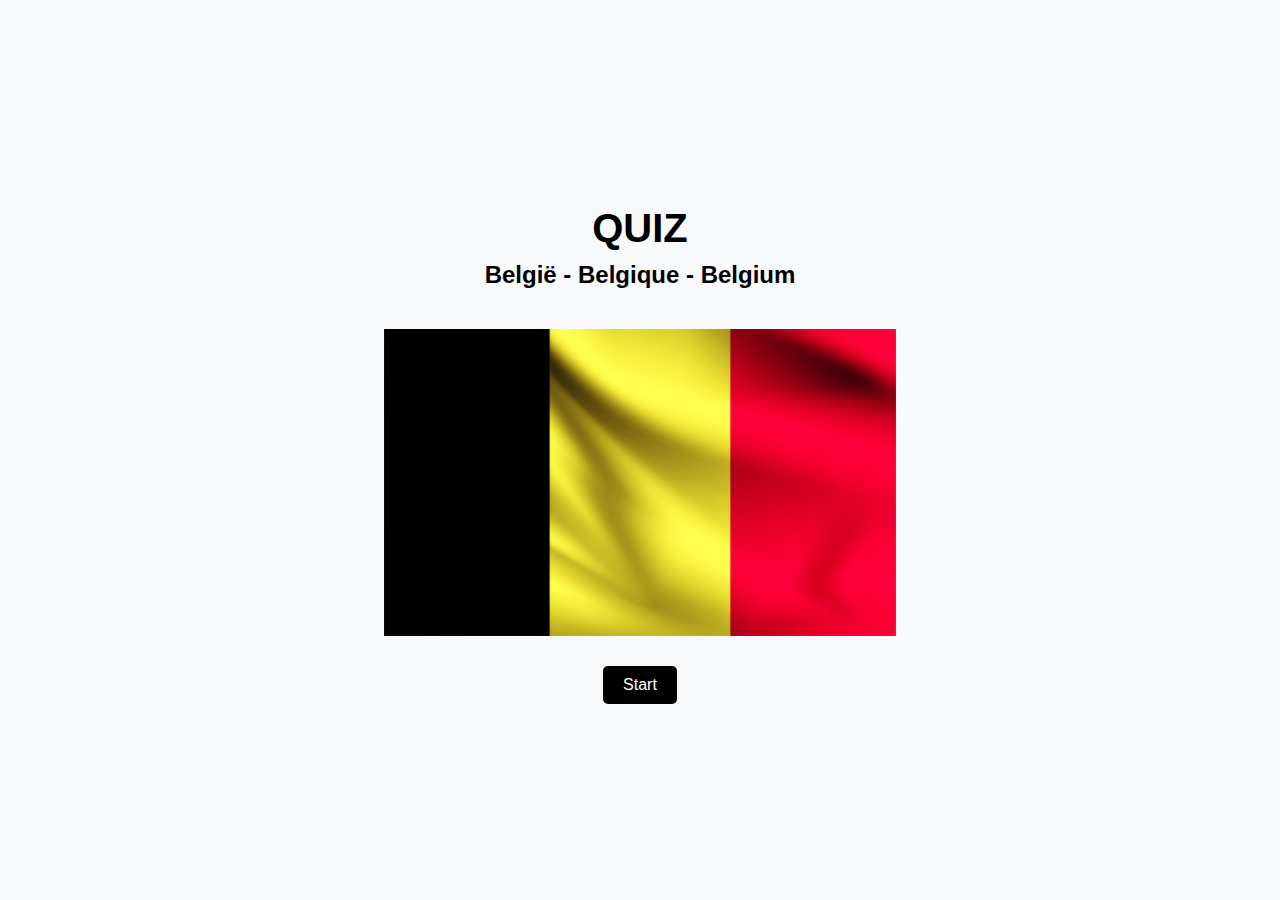
<file: Challenge1/index.html>
<!DOCTYPE html>
<html>
<head>
  <meta charset="UTF-8">
  <meta name="viewport" content="width=device-width, initial-scale=1.0">
  <title>Quiz App</title>
  <style>
    body {
      font-family: Arial, sans-serif;
      background-color: #f8f9fa;
      margin: 0;
      padding: 0;
      display: flex;
      justify-content: center;
      align-items: center;
      flex-direction: column; 
      height: 100vh;
    }

    h1 {
      text-align: center;
      margin-top: 10px; 
      margin-bottom: 5px; 
      font-size: 40px;
    }
    
    h2 {
      text-align: center;
      margin-top: 5px; 
      margin-bottom: 20px; 
    }
    
    .container {
      text-align: center;
      margin-top: 20px; 
      display: flex;
      flex-direction: column;
      align-items: center;
    }

    .start-button {
      padding: 10px 20px;
      font-size: 16px;
      cursor: pointer;
      border: none;
      border-radius: 5px;
      background-color: black; 
      color: #fff;
      transition: background-color 0.3s ease;
      margin-top: 20px; 
    }

    .start-button:hover {
      background-color: #333; 
    }

    img {
      max-width: 40%; 
      height: auto;
      margin-bottom: 10px; 
    }
  </style>
</head>
<body>
  <h1>QUIZ</h1>
  <h2>België - Belgique - Belgium</h2>
  <div class="container">
    <img src="images/vlag.jpg" alt="vlag" /> 
    <button class="start-button" onclick="startQuiz()">Start</button>
  </div>

  <script>
    function startQuiz() {
      window.location.href = "quiz.html"; 
    }
  </script>
</body>
</html>
</file>
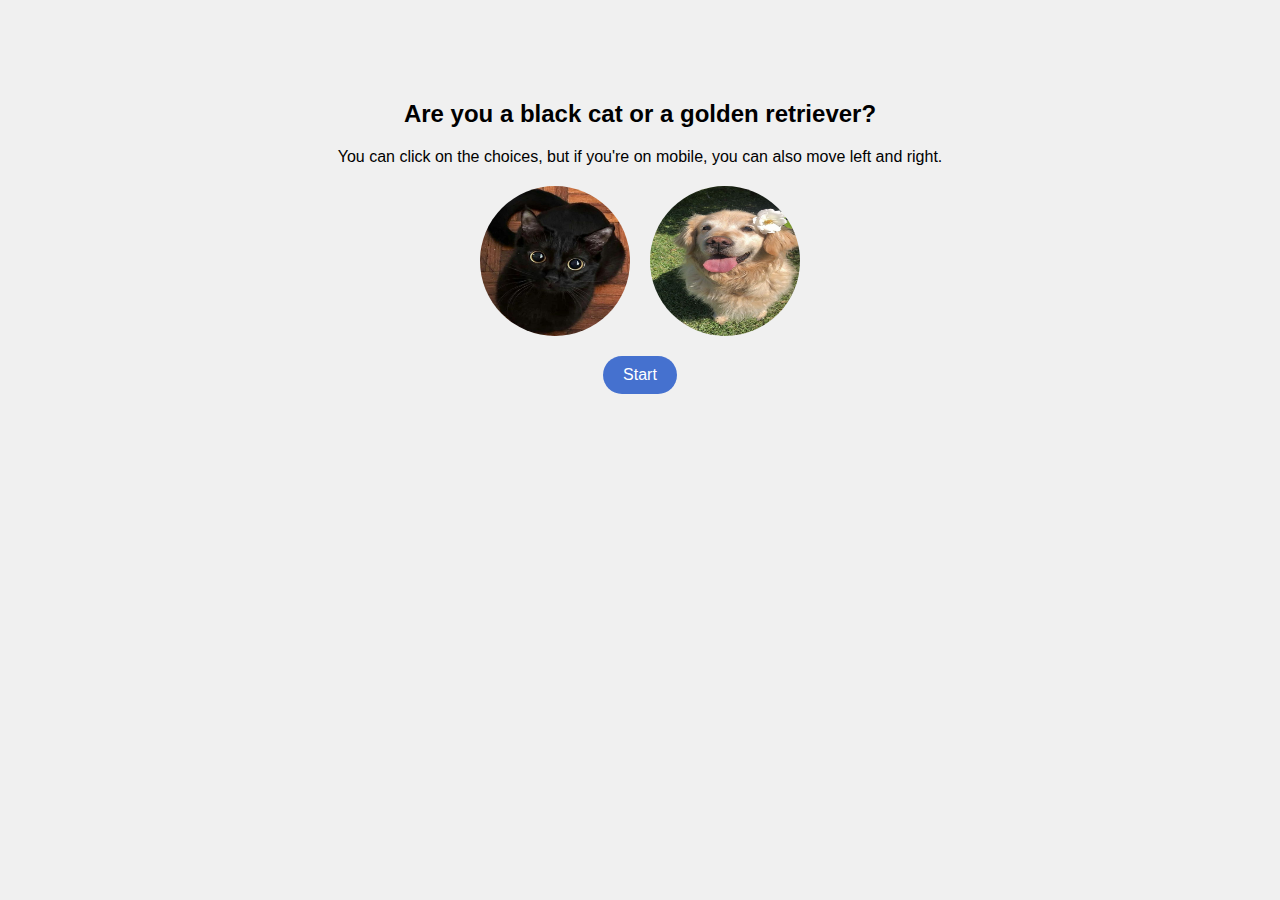
<file: Challenge4/index.html>
<!DOCTYPE html>
<html lang="en">
<head>
    <meta charset="UTF-8">
    <meta name="viewport" content="width=device-width, initial-scale=1.0">
    <title>Would You Rather Game</title>
    <style>
        body {
            font-family: Arial, sans-serif;
            background-color: #f0f0f0;
            margin: 0;
            padding: 0;
        }

        .container {
            text-align: center;
            margin-top: 100px;
        }

        h1 {
            font-size: 24px;
            margin-bottom: 20px;
        }

        button {
            margin: 0 auto; 
            display: block; 
            padding: 10px 20px;
            font-size: 16px;
            border: none;
            background-color: #4571cf;
            color: white;
            cursor: pointer;
            transition: background-color 0.3s ease; 
            border-radius: 20px;
        }

        button:hover {
            background-color: #1644a7;
        }

        .cat-and-dog-images {
            display: flex;
            justify-content: center;
            align-items: center;
            margin-top: 20px;
            margin-bottom: 20px;
        }

        .cat-and-dog-images img {
            width: 150px;
            height: 150px;
            margin: 0 10px;
            border-radius: 50%; 
            overflow: hidden;
        }
    </style>
</head>
<body>
    <div class="container">
        <h1>Are you a black cat or a golden retriever?</h1>
        <p>You can click on the choices, but if you're on mobile, you can also move left and right.</p>
        <div class="cat-and-dog-images">
            <img src="images/black_cat.jpg" alt="Black Cat">
            <img src="images/golden_retriever.jpg" alt="Golden Retriever">
        </div>
        <button onclick="startGame()">Start</button>
    </div>
    <script>
        function startGame() {
            window.location.href = "game.html";
        }
    </script>
</body>
</html>
</file>
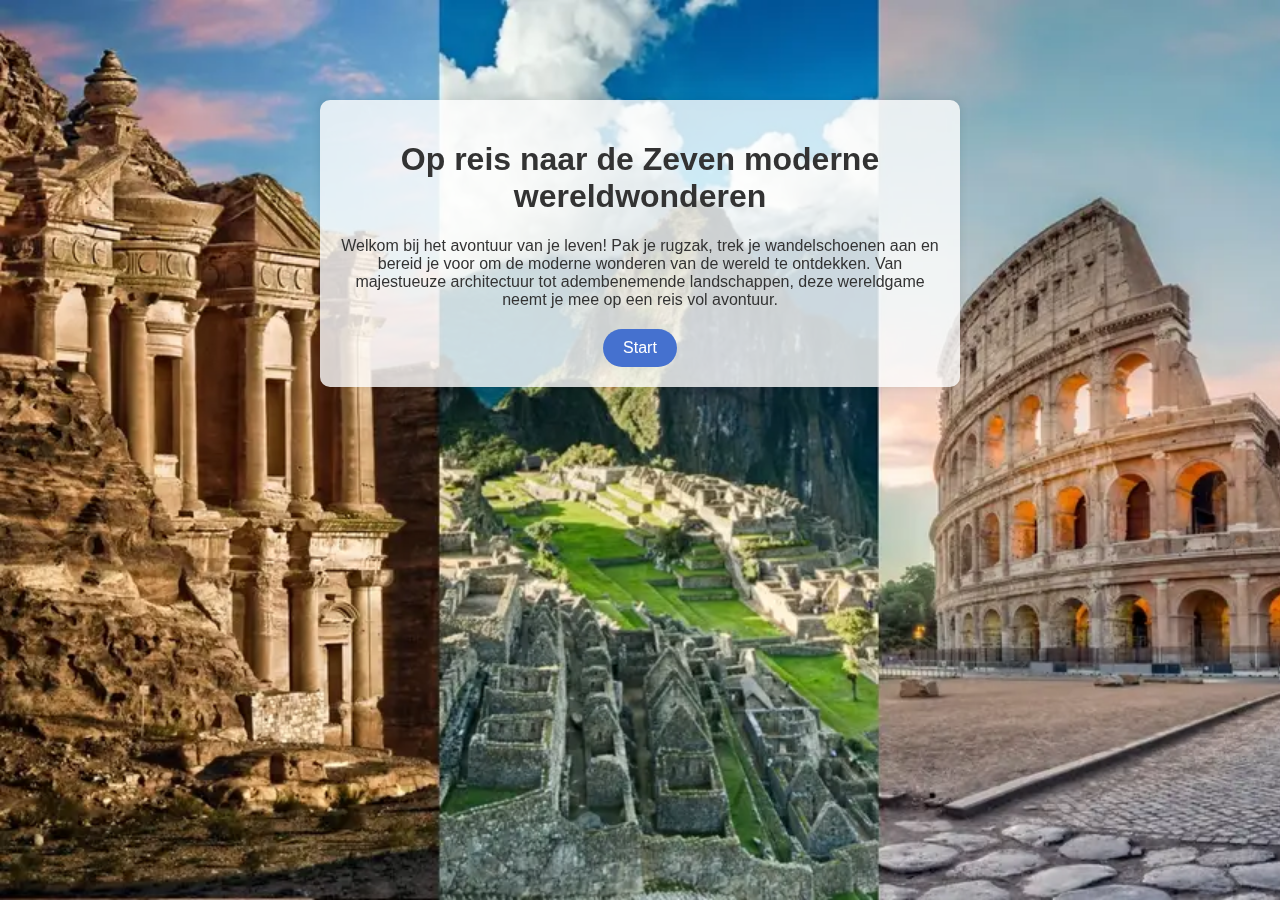
<file: Challenge5/index.html>
<!DOCTYPE html>
<html lang="nl">
<head>
  <meta charset="UTF-8">
  <meta name="viewport" content="width=device-width, initial-scale=1.0">
  <title>Zeven moderne wereldwonderen</title>
  <link rel="stylesheet" href="style.css">
</head>
<body>
  <div class="scrollable-background">
    <div class="background-container"></div>
  </div>
  <div class="content-container">
    <div class="container">
      <h1>Op reis naar de Zeven moderne wereldwonderen</h1>
      <p>Welkom bij het avontuur van je leven! Pak je rugzak, trek je wandelschoenen aan en bereid je voor om de moderne wonderen van de wereld te ontdekken. Van majestueuze architectuur tot adembenemende landschappen, deze wereldgame neemt je mee op een reis vol avontuur.</p>
      <button onclick="startGame()">Start</button>
    </div>
  </div>

  <script>
    function startGame() {
      window.location.href = "citygame.html";
    }
  </script>
</body>
</html>
</file>
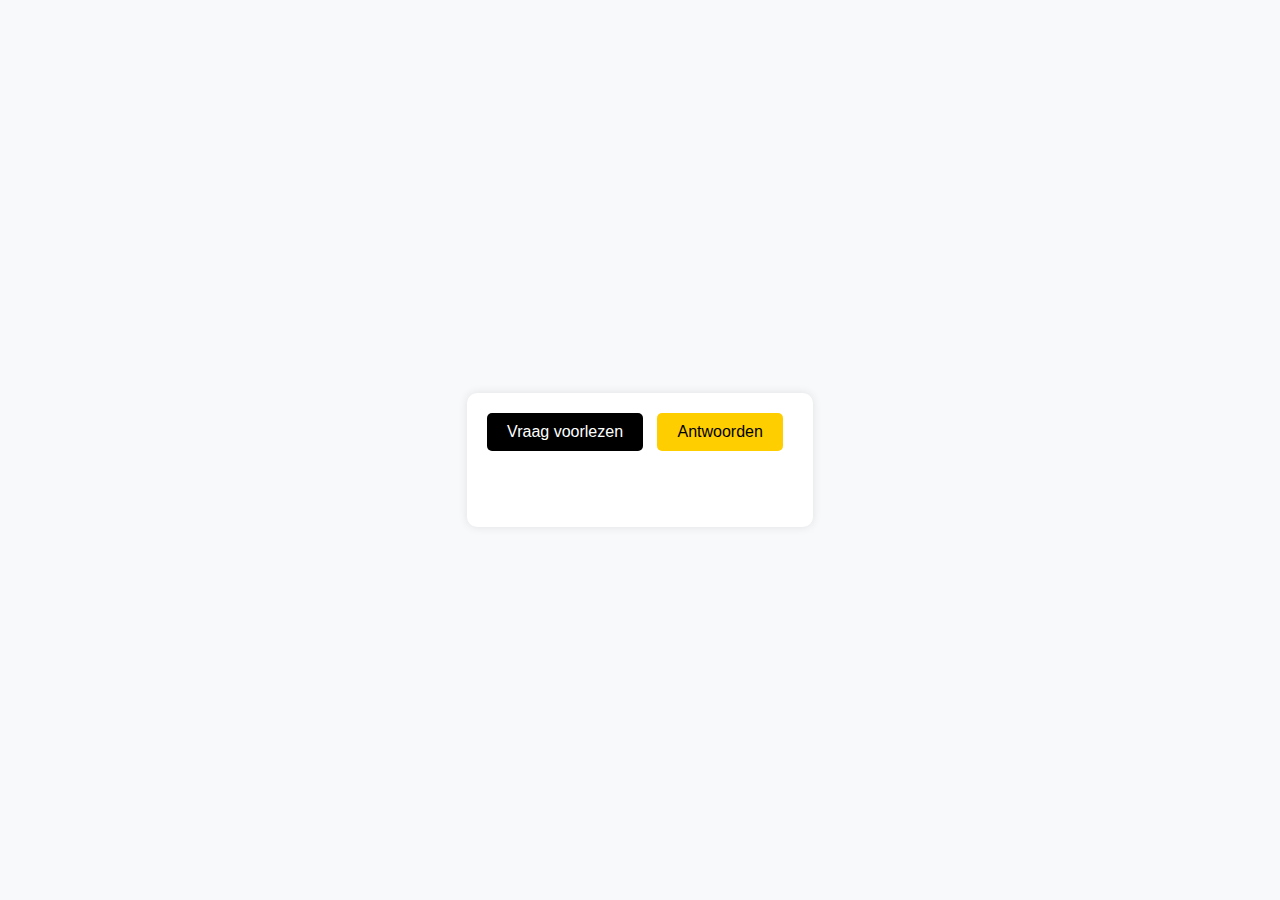
<file: Challenge1/quiz.html>
<!DOCTYPE html>
<html>
<head>
  <meta charset="utf-8">
  <meta http-equiv="X-UA-Compatible" content="IE=edge,chrome=1">
  <meta name="viewport" content="width=device-width">
  <title>Quiz App</title>
  <link rel="stylesheet" href="styles.css">
</head>

<body>
  <div class="container">
    <div>
      <button id="voorleesBtn">Vraag voorlezen</button>
      <button id="antwoordBtn">Antwoorden</button>
      <button id="nextBtn" style="display: none;">Volgende vraag</button>
    </div>
    <div id="image"></div>
    <p id="output"></p>
  </div>
  <script defer src="main.js"></script>
</body>
</html>
</file>
<file: Challenge5/style.css>
body {
  font-family: Arial, sans-serif;
  margin: 0;
  padding: 0;
  overflow: hidden;
}

.background-container {
  width: 148%; /* Past de breedte van de container aan om de hele afbeelding zichtbaar te maken */
  height: 100vh;
  background-image: url('images/SevenWonders.jpeg');
  background-repeat: no-repeat;
  background-size: auto 100%;
  background-position: left center;
}

.scrollable-background {
  width: 100vw;
  height: 100vh;
  overflow-x: auto;
  position: fixed;
  top: 0;
  left: 0;
  white-space: nowrap;
}

.content-container {
  position: relative;
  z-index: 1;
}

.container {
  max-width: 600px;
  margin: 100px auto;
  text-align: center;
  background-color: rgba(255, 255, 255, 0.8);
  padding: 20px;
  border-radius: 10px;
  box-shadow: 0 0 10px rgba(0, 0, 0, 0.1);
}

h1 {
  color: #333;
}

p {
  color: #333;
  margin-bottom: 20px;
}

button {
  margin: 0 auto;
  display: block;
  padding: 10px 20px;
  font-size: 16px;
  border: none;
  background-color: #4571cf;
  color: white;
  cursor: pointer;
  transition: background-color 0.3s ease;
  border-radius: 20px;
}

button:hover {
  background-color: #1644a7;
}
</file>
<file: Challenge1/styles.css>
body {
    font-family: Arial, sans-serif;
    background-color: #f8f9fa;
    margin: 0;
    padding: 0;
    display: flex;
    justify-content: center;
    align-items: center;
    flex-direction: column; 
    height: 100vh;
  }

  .container {
    max-width: 800px;
    margin: 0 auto;
    padding: 20px;
    background-color: #fff;
    border-radius: 10px;
    box-shadow: 0 0 10px rgba(0, 0, 0, 0.1);
    display: flex;
    flex-direction: column;
    align-items: center; 
    margin-top: 20px;
  }
  
  button {
    padding: 10px 20px;
    font-size: 16px;
    cursor: pointer;
    border: none;
    border-radius: 5px;
    margin-right: 10px; 
    transition: background-color 0.3s ease;
  }
  
  button:nth-of-type(1) {
    background-color: black;
    color: #fff;
  }
  
  button:nth-of-type(2) {
    background-color: #ffce00;
    color: #000;
  }
  
  button:nth-of-type(3) {
    background-color: #ed2939;
    color: #fff;
  }
  
  button:hover {
    filter: brightness(0.8);
  }
  
  #image {
    text-align: center;
    margin-top: 20px;
  }
  
  #image img {
    max-width: 50%;
    height: auto;
    margin-top: 10px;
  }
  
  #output {
    margin-top: 20px;
  }
  
  .correct,
  .incorrect {
    display: block;
    font-weight: bold;
  }
  
  .correct {
    color: green;
  }
  
  .incorrect {
    color: red;
  }
</file>
